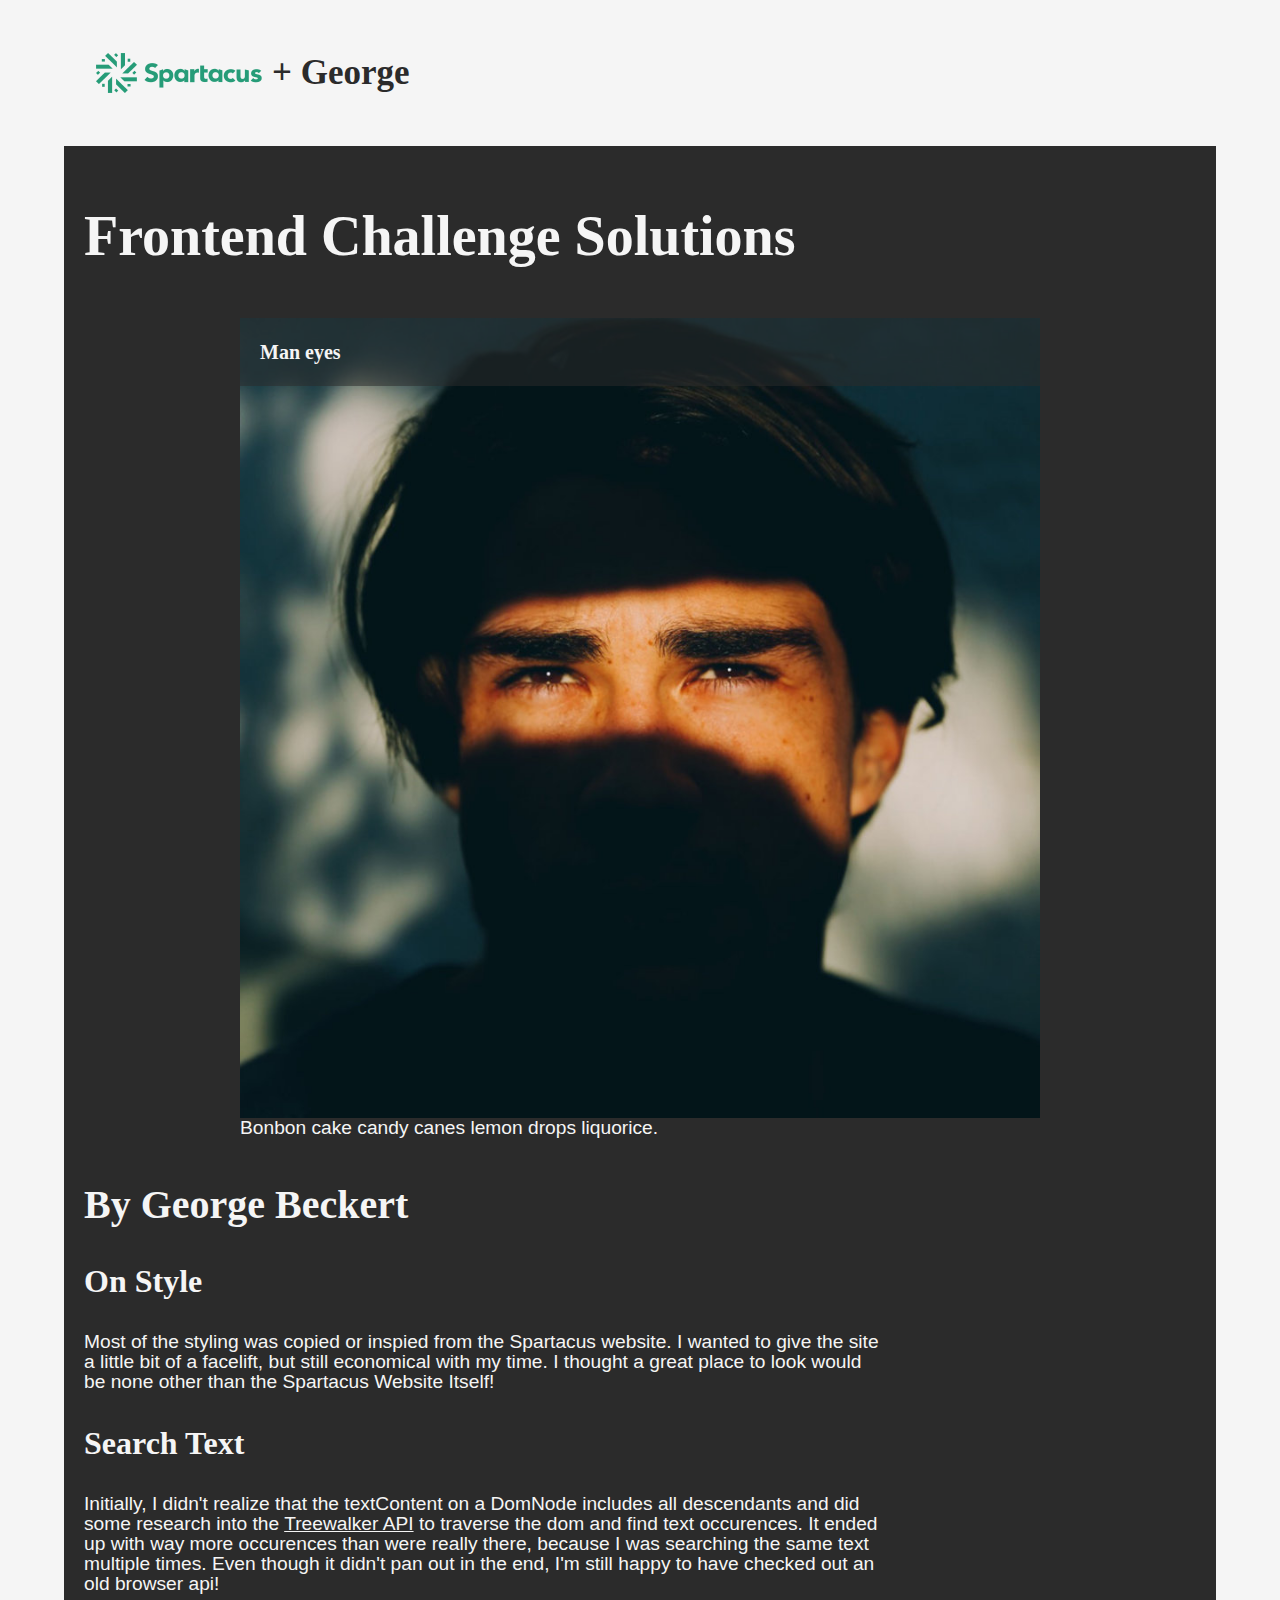
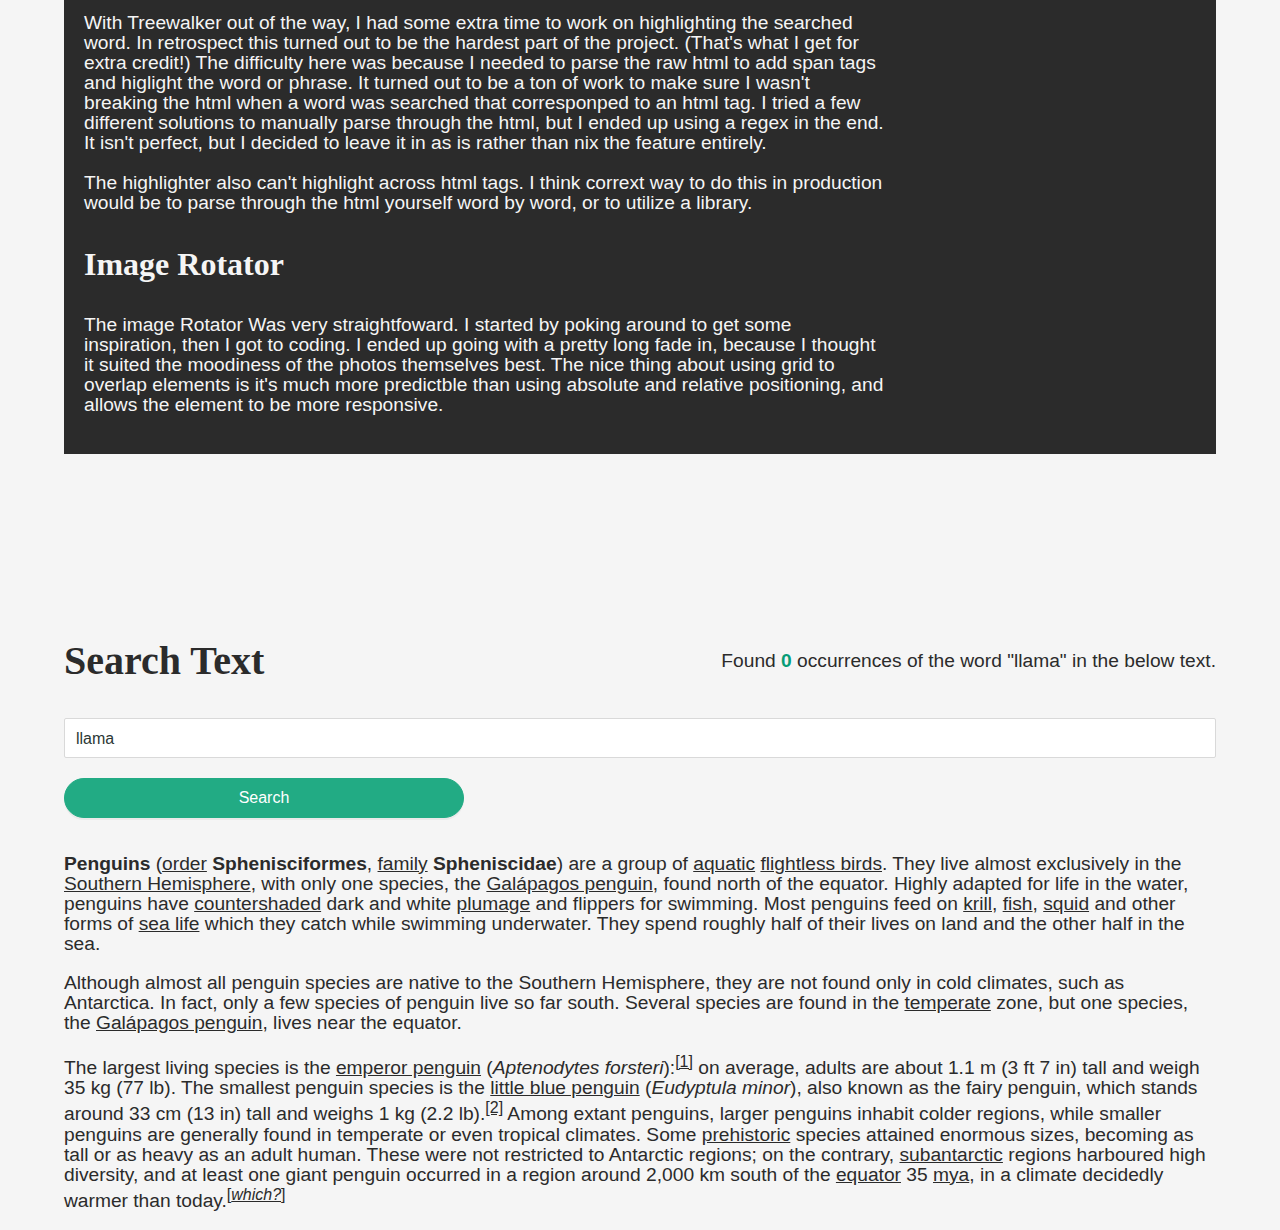
<file: index.html>
<!DOCTYPE html>
<html>
  <head>
    <title>Frontend Challenge</title>
    <link type="text/css" rel="stylesheet" href="css/style.css" />
  </head>
  <body>
    <header>
      <img src="images/logo.png" />
      <h1>+ George</h1>
    </header>

    <div id="about" class="inverted">
      <h1>Frontend Challenge Solutions</h1>
      <div id="imageRotator">
        <div class="rotatorContainer">
          <h4>Man eyes</h4>
          <p>Bonbon cake candy canes lemon drops liquorice.</p>
          <img src="images/rotator/rotator_1.jpg" />
        </div>

        <div class="rotatorContainer unactive">
          <h4>Man with hand covering face</h4>
          <p>Soufflé pudding powder sesame snaps dragée biscuit wafer fruitcake.</p>
          <img src="images/rotator/rotator_2.jpg" />
        </div>

        <div class="rotatorContainer unactive">
          <h4>Woman eyes</h4>
          <p>Cotton candy donut tiramisu cupcake.</p>
          <img src="images/rotator/rotator_3.jpg" />
        </div>

        <div class="rotatorContainer unactive">
          <h4>Woman with hand covering face</h4>
          <p>
            Oat cake bonbon sesame snaps cupcake lollipop cake lollipop. Powder tootsie roll danish
            cake. Carrot cake oat cake toffee cake sweet.
          </p>
          <img src="images/rotator/rotator_4.jpg" />
        </div>
      </div>
      <h2>By George Beckert</h2>
      <div class="aboutBody">
        <div>
          <h3>On Style</h3>
          <p>
            Most of the styling was copied or inspied from the Spartacus website. I wanted to give
            the site a little bit of a facelift, but still economical with my time. I thought a
            great place to look would be none other than the Spartacus Website Itself!
          </p>
          <h3>Search Text</h3>
          <p>
            Initially, I didn't realize that the textContent on a DomNode includes all descendants
            and did some research into the
            <a href="https://developer.mozilla.org/en-US/docs/Web/API/TreeWalker">Treewalker API</a>
            to traverse the dom and find text occurences. It ended up with way more occurences than
            were really there, because I was searching the same text multiple times. Even though it
            didn't pan out in the end, I'm still happy to have checked out an old browser api!
          </p>
          <p>
            With Treewalker out of the way, I had some extra time to work on highlighting the
            searched word. In retrospect this turned out to be the hardest part of the project.
            (That's what I get for extra credit!) The difficulty here was because I needed to parse
            the raw html to add span tags and higlight the word or phrase. It turned out to be a ton
            of work to make sure I wasn't breaking the html when a word was searched that
            corresponped to an html tag. I tried a few different solutions to manually parse through
            the html, but I ended up using a regex in the end. It isn't perfect, but I decided to
            leave it in as is rather than nix the feature entirely.
          </p>
          <p>
            The highlighter also can't highlight across html tags. I think corrext way to do this in
            production would be to parse through the html yourself word by word, or to utilize a
            library.
          </p>
          <h3>Image Rotator</h3>
          <p>
            The image Rotator Was very straightfoward. I started by poking around to get some
            inspiration, then I got to coding. I ended up going with a pretty long fade in, because
            I thought it suited the moodiness of the photos themselves best. The nice thing about
            using grid to overlap elements is it's much more predictble than using absolute and
            relative positioning, and allows the element to be more responsive.
          </p>
        </div>
      </div>
    </div>
    <div id="textSearch">
      <div id="searchTitle">
        <h2>Search Text</h2>
        <p>
          Found <span class="accentWord" id="resultText">0</span> occurrences of the word
          <span id="searchWord">"llama"</span> in the below text.
        </p>
      </div>
      <form id="searchForm">
        <input type="text" id="search_input" value="llama" />
        <button type="submit">Search</button>
      </form>
      <div id="search_text">
        <p>
          <b>Penguins</b> (<a href="/wiki/Order_(biology)" title="Order (biology)">order</a>
          <b>Sphenisciformes</b>,
          <a href="/wiki/Family_(biology)" title="Family (biology)">family</a> <b>Spheniscidae</b>)
          are a group of <a href="/wiki/Water_bird" title="Water bird">aquatic</a>
          <a href="/wiki/Flightless_bird" title="Flightless bird">flightless birds</a>. They live
          almost exclusively in the
          <a href="/wiki/Southern_Hemisphere" title="Southern Hemisphere">Southern Hemisphere</a>,
          with only one species, the
          <a href="/wiki/Gal%C3%A1pagos_penguin" class="mw-redirect" title="Galápagos penguin"
            >Galápagos penguin</a
          >, found north of the equator. Highly adapted for life in the water, penguins have
          <a href="/wiki/Countershading" title="Countershading">countershaded</a> dark and white
          <a href="/wiki/Plumage" title="Plumage">plumage</a> and flippers for swimming. Most
          penguins feed on <a href="/wiki/Krill" title="Krill">krill</a>,
          <a href="/wiki/Fish" title="Fish">fish</a>,
          <a href="/wiki/Squid" title="Squid">squid</a> and other forms of
          <a href="/wiki/Sea_life" class="mw-redirect" title="Sea life">sea life</a> which they
          catch while swimming underwater. They spend roughly half of their lives on land and the
          other half in the sea.
        </p>
        <p>
          Although almost all penguin species are native to the Southern Hemisphere, they are not
          found only in cold climates, such as Antarctica. In fact, only a few species of penguin
          live so far south. Several species are found in the
          <a href="/wiki/Temperate" class="mw-redirect" title="Temperate">temperate</a> zone, but
          one species, the
          <a href="/wiki/Gal%C3%A1pagos_penguin" class="mw-redirect" title="Galápagos penguin"
            >Galápagos penguin</a
          >, lives near the equator.
        </p>
        <p>
          The largest living species is the
          <a href="/wiki/Emperor_penguin" title="Emperor penguin">emperor penguin</a> (<i
            >Aptenodytes forsteri</i
          >):<sup id="cite_ref-1" class="reference"><a href="#cite_note-1">[1]</a></sup> on average,
          adults are about 1.1&nbsp;m (3&nbsp;ft 7&nbsp;in) tall and weigh 35&nbsp;kg (77&nbsp;lb).
          The smallest penguin species is the
          <a href="/wiki/Little_penguin" title="Little penguin">little blue penguin</a> (<i
            >Eudyptula minor</i
          >), also known as the fairy penguin, which stands around 33&nbsp;cm (13&nbsp;in) tall and
          weighs 1&nbsp;kg (2.2&nbsp;lb).<sup id="cite_ref-pengsent_2-0" class="reference"
            ><a href="#cite_note-pengsent-2">[2]</a></sup
          >
          Among extant penguins, larger penguins inhabit colder regions, while smaller penguins are
          generally found in temperate or even tropical climates. Some
          <a href="/wiki/Prehistoric" class="mw-redirect" title="Prehistoric">prehistoric</a>
          species attained enormous sizes, becoming as tall or as heavy as an adult human. These
          were not restricted to Antarctic regions; on the contrary,
          <a href="/wiki/Subantarctic" title="Subantarctic">subantarctic</a> regions harboured high
          diversity, and at least one giant penguin occurred in a region around 2,000&nbsp;km south
          of the <a href="/wiki/Equator" title="Equator">equator</a> 35&nbsp;<a
            href="/wiki/Mya_(unit)"
            class="mw-redirect"
            title="Mya (unit)"
            >mya</a
          >, in a climate decidedly warmer than today.<sup
            class="noprint Inline-Template"
            style="white-space: nowrap;"
            >[<i
              ><a
                href="/wiki/Wikipedia:Avoid_weasel_words"
                class="mw-redirect"
                title="Wikipedia:Avoid weasel words"
                ><span
                  title="The material near this tag possibly uses too vague attribution or weasel words. (October 2018)"
                  >which?</span
                ></a
              ></i
            >]</sup
          >
        </p>
      </div>
    </div>
  </body>
  <script src="js/search.js"></script>
  <script src="js/rotator.js"></script>
</html>
</file>
<file: css/style.css>
/*colors (respectfully taken from the spartacus website)*/
/* most of the style added was taken directly from the spartacus website 
 * or inspired directly by it
*/
-@font-face {
-  font-family: 'Mabry';
-  font-style: normal;
-  font-weight: 700;
-  font-display: swap;
-  src: url('https://cdn.spartacus.com/fonts/mabry-bold-pro.woff2') format('woff2'),
-    url('https://cdn.spartacus.com/fonts/mabry-bold-pro.woff') format('woff');
}
-@font-face {
-  font-family: 'TT';
-  font-style: normal;
-  font-weight: normal;
-  font-display: swap;
-  src: url('https://cdn.spartacus.com/fonts/tt-commons-regular.woff2') format('woff2'),
-    url('https://cdn.spartacus.com/fonts/tt-commons-regular.woff') format('woff');
}
:root {
  --foreground: #2b2b2b;
  --background: whitesmoke;
  --brand-main: #079d77;
}
.inverted {
  --foreground: whitesmoke;
  --background: #2b2b2b;
}

a {
  color: var(--foreground);
}
a ::visited {
  color: var(--foreground);
}

.about a {
  color: var(--foreground);
}
a ::visited {
  color: var(--foreground);
}

body {
  font-family: 'TT', sans-serif;
  margin: 0;
  padding: 0;
  color: var(--foreground);
  background-color: var(--background);
  font-size: 1.2rem;
  line-height: 20px;
  width: 90%;
  margin: auto;
}

button {
  -webkit-tap-highlight-color: transparent;
  --antd-wave-shadow-color: #079d77;
  list-style: none;
  font-feature-settings: 'tnum';
  margin: 0;
  overflow: visible;
  text-transform: none;
  -webkit-appearance: button;
  position: relative;
  display: inline-block;
  font-weight: 400;
  white-space: nowrap;
  text-align: center;
  border: 1px solid transparent;
  cursor: pointer;
  transition: all 0.3s cubic-bezier(0.645, 0.045, 0.355, 1);
  user-select: none;
  touch-action: manipulation;
  box-shadow: 0 2px 0 rgba(0, 0, 0, 0.045);
  box-sizing: border-box;
  font-family: Mabry, sans-serif;
  -webkit-font-smoothing: antialiased;
  text-shadow: none;
  line-height: 1em;
  margin-bottom: 16px;
  width: 100%;
  outline: 0;
  background: #fff;
  color: #fff;
  background-color: #22ab84;
  border-color: #22ab84;
  height: 40px;
  padding: 6.4px 20px;
  font-size: 16px;
  border-radius: 40px;
  text-decoration: none;
  width: 50%;
  max-width: 400px;
}

input {
  -webkit-tap-highlight-color: transparent;
  --antd-wave-shadow-color: #079d77;
  font-family: inherit;
  overflow: visible;
  margin: 0;
  font-variant: tabular-nums;
  list-style: none;
  font-feature-settings: 'tnum';
  position: relative;
  display: inline-block;
  width: 100%;
  min-width: 0;
  color: #2b3734;
  line-height: 1.5715;
  background-color: #fff;
  background-image: none;
  border: 1px solid #d9d9d9;
  border-radius: 2px;
  transition: all 0.3s;
  padding: 6.5px 11px;
  font-size: 16px;
  box-sizing: border-box;
  -webkit-appearance: none;
  touch-action: manipulation;
  text-overflow: ellipsis;
  width: 100%;
  margin-bottom: 20px;
}
#searchTitle {
  display: flex;
  align-items: center;
  justify-content: space-between;
}

header {
  padding: 16px 32px;
  display: flex;
  align-items: center;
  justify-items: space-between;
}
header h1 {
  font-size: 35px;
  margin-left: 10px;
}
header h2 {
  margin-bottom: 150px;
}
.aboutBody {
  max-width: 800px;
}

header img {
  height: 40px;
}

#content {
  padding: 16px 32px;
}

h1,
h2,
h3,
h4,
h5 {
  font-family: 'Mabry';
  font-style: normal;
  font-weight: bold;
}

h1 {
  font-size: 56px;
  line-height: 67px;
}

h2 {
  font-size: 40px;
  line-height: 48px;
}

h3 {
  font-size: 32px;
  line-height: 38px;
}

h4 {
  font-size: 20px;
  line-height: 28px;
}

hr {
  height: 1px;
  background: #eaeaea;
  border: none;
}
#about {
  padding: 20px;
  color: var(--foreground);
  background-color: var(--background);
}
.accentWord {
  color: var(--brand-main);
  font-weight: bold;
}
#textSearch {
  margin-top: 150px;
}

#imageRotator {
  grid-template: 1fr / 1fr;
  display: grid;
}

.rotatorContainer {
  display: grid;
  grid-template: min-content 1fr min-content / 1fr;
  overflow: hidden;
  grid-area: 1 / 1 / 1 / 1;
  max-width:800px;
  margin:auto;
}
.rotatorContainer > h4 {
  grid-area: 1 / 1 / 1 / 1;
  margin: 0;
  z-index: 1;
  background-color: #2b2b2b88;
  padding: 20px;
  width: 100%;
  height: ;
}
.rotatorContainer > img {
  grid-area: 1 / 1 / 3 / 1;
  width:100%;
}
.rotatorContainer > p {
  margin: 0;
  width:100%;
  background-color: #2b2b2b88;
  grid-area: 3 / 1 / 3 / 1;
  z-index: 1;
}
.unactive {
  transition: opacity 2s;
  opacity: 0;
}
.active {
  transition: opacity 2s;
  opacity: 1;
}
</file>
